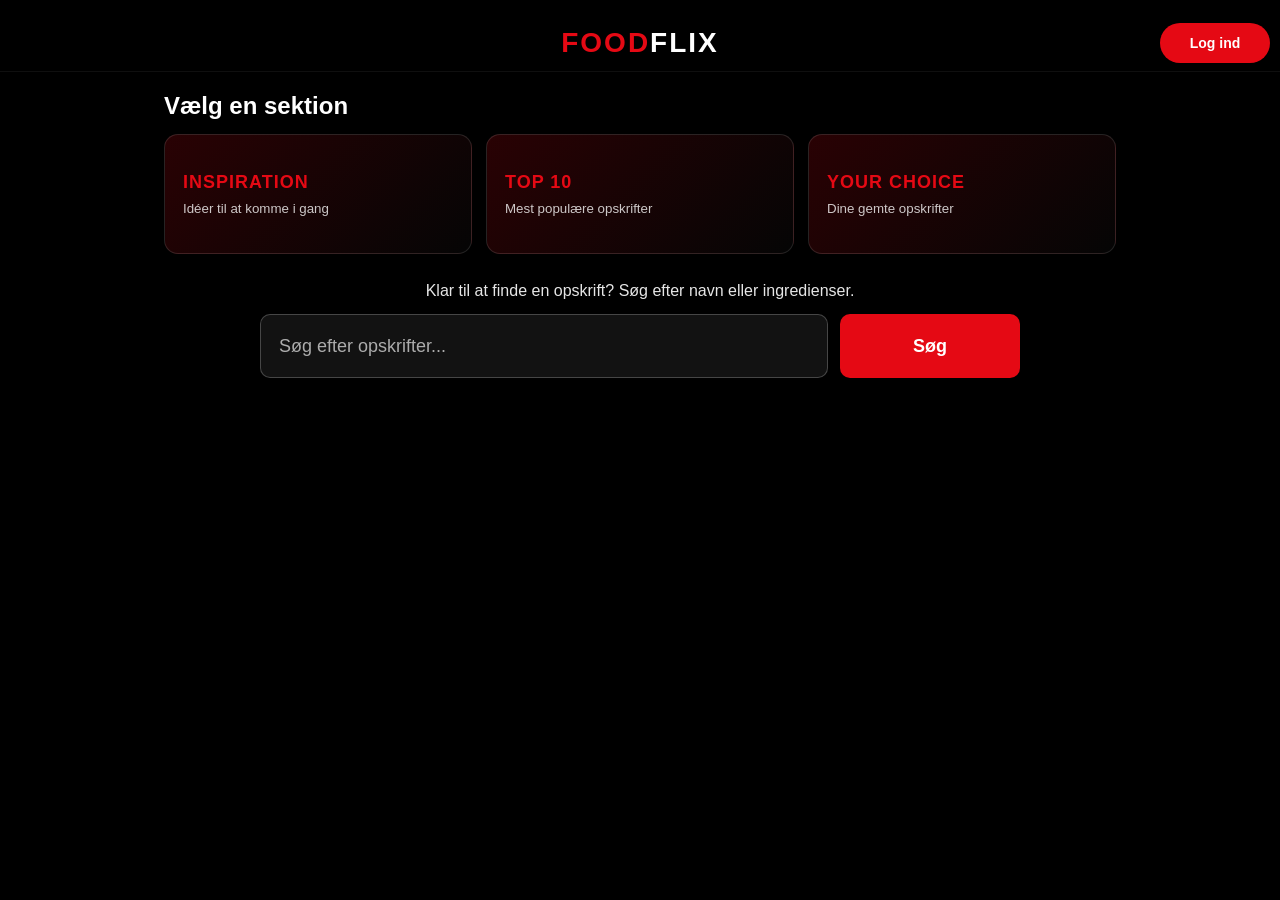
<file: index.html>
<!doctype html>
<html lang="da">
<head>
  <meta charset="utf-8" />
  <meta name="viewport" content="width=device-width,initial-scale=1" />
  <title>FoodFlix</title>
  <link rel="stylesheet" href="css/global.css" />
  <link rel="stylesheet" href="css/frontpage.css" />
</head>
<body>
  <header class="top">
    <div class="topLeft"></div>

    <h1 id="homeLogo" class="logoBtn"> 
      <a href="index.html">
              FOOD<span>FLIX</span>
      </a>
      </h1>

    <nav class="topRight" aria-label="Top menu">
     
      <div class="userWrap">
  <button id="accountBtn" class="topLoginBtn" type="button" aria-label="Log ind">
    Log ind
  </button>
</div>
    </nav>
  </header>

  <main class="wrap">
    <section class="choose" id="choose" aria-labelledby="chooseTitle">
      <h1 class="chooseTitle" id="chooseTitle">Vælg en sektion</h1>

      <nav class="chooseGrid" aria-label="Vælg opskriftssektion">
        <button class="choice" data-page="inspiration" type="button">
          <strong class="choiceTag">INSPIRATION</strong>
          <span class="choiceSub">Idéer til at komme i gang</span>
        </button>

        <button class="choice" data-page="top10" type="button">
          <strong class="choiceTag">TOP 10</strong>
          <span class="choiceSub">Mest populære opskrifter</span>
        </button>

        <button class="choice" data-page="yourchoice" type="button">
          <strong class="choiceTag">YOUR CHOICE</strong>
          <span class="choiceSub">Dine gemte opskrifter</span>
        </button>
      </nav>

      <section class="frontSearchBox" aria-labelledby="frontSearchHeading">
        <h2 id="frontSearchHeading" class="srOnly">Søg efter opskrifter</h2>
        <p class="frontSearchText">
          Klar til at finde en opskrift? Søg efter navn eller ingredienser.
        </p>  

<form class="frontSearchBar" id="frontSearchForm">
  <label for="frontSearch" class="srOnly">Søg efter opskrifter</label>
  <input id="frontSearch" type="text" placeholder="Søg efter opskrifter..." />
  <button id="frontSearchBtn" type="submit">Søg</button>
</form>
      </section>
    </section>

    <section class="section" id="section" hidden aria-labelledby="sectionTitle">
      <header class="sectionHead">
        <h2 id="sectionTitle">—</h2>

        <form class="sectionRight" id="sectionSearchForm">
          <label for="q" class="srOnly">Søg i denne sektion</label>
          <input id="q" class="search" placeholder="Søg i denne sektion..." />
          <button id="clearList" class="btn dark" hidden type="button">Clear</button>
        </form>
      </header>

      <section aria-labelledby="resultsHeading">
        <h3 id="resultsHeading" class="srOnly">Opskrifter</h3>
        <ul id="list" class="vlist"></ul>
        <p id="empty" class="empty" hidden>Ingen opskrifter fundet.</p>
      </section>

      <nav class="backRow" aria-label="Tilbage navigation">
        <button id="backBtn" class="btn dark" type="button">← Tilbage til forsiden</button>
      </nav>
    </section>
  </main>

<section id="userModal" class="modal" aria-hidden="true">
  <div class="backdrop" id="userModalBackdrop" aria-hidden="true"></div>

  <article class="panel userPanel" role="dialog" aria-modal="true" aria-labelledby="userModalTitle">
    <button class="x" id="closeUserModal" type="button" aria-label="Luk">✕</button>

    <h2 id="userModalTitle">Log ind</h2>

    <p id="userStatus" class="userStatus">Ikke logget ind</p>

    <label class="userLabel" for="emailInput">E-mail</label>
    <input id="emailInput" class="userInput" type="email" placeholder="E-mail" />

    <label class="userLabel" for="passwordInput">Adgangskode</label>
    <input id="passwordInput" class="userInput" type="password" placeholder="Adgangskode" />

    <div class="userButtons">
      <button id="createProfileBtn" class="smallActionBtn" type="button">Opret profil</button>
      <button id="loginBtn" class="smallActionBtn redMini" type="button">Log ind</button>
    </div>

    <button id="logoutBtn" class="logoutBtn" type="button">Log ud</button>

    <p id="userMessage" class="userMessage"></p>
  </article>
</section>

  <script src="js/data.js"></script>
  <script src="js/common.js"></script>
  <script src="js/frontpage.js"></script>
</body>
</html>
</file>
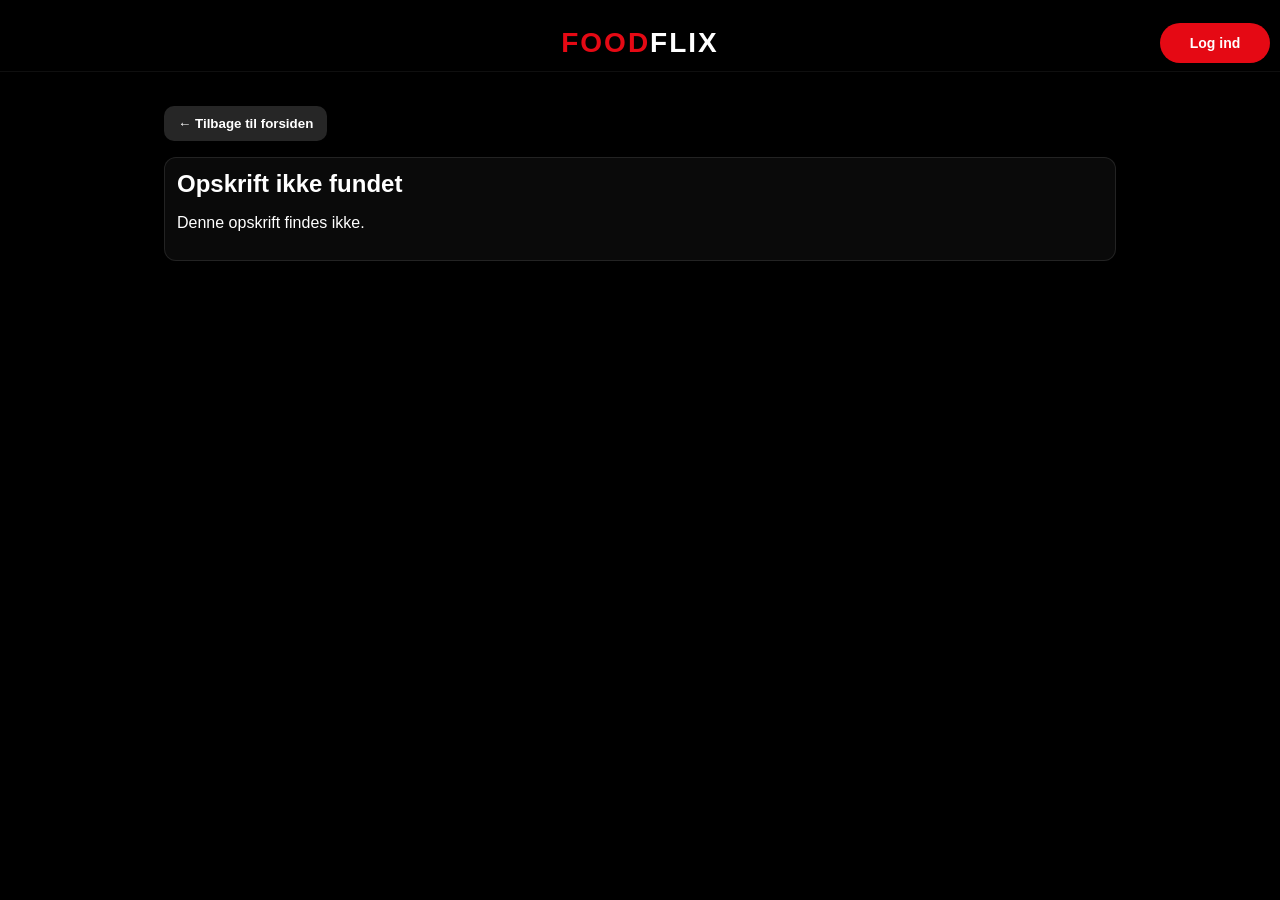
<file: recipe.html>
<!doctype html>
<html lang="da">
<head>
  <meta charset="utf-8" />
  <meta name="viewport" content="width=device-width,initial-scale=1" />
  <title>FoodFlix - Recipe</title>
  <link rel="stylesheet" href="css/global.css" />
  <link rel="stylesheet" href="css/recipe.css" />
</head>
<body>
  <header class="top">
    <div class="topLeft"></div>

    <h1 id="homeLogo" class="logoBtn"> 
      <a href="index.html">
              FOOD<span>FLIX</span>
      </a>
      </h1>

    <nav class="topRight" aria-label="Top menu">

      <div class="userWrap">
  <button id="accountBtn" class="topLoginBtn" type="button" aria-label="Log ind">
    Log ind
  </button>
</div>
      </div>
    </nav>
  </header>

  <main class="wrap recipeWrap">
    <nav class="backRow" aria-label="Tilbage navigation">
<button id="backBtn" class="btn dark" type="button">← Tilbage til opskrifter</button>
    </nav>

    <section id="recipePage" class="recipePage" aria-labelledby="mTitle">
      <header class="mTop">
        <figure id="mPoster" class="mPoster"></figure>

        <section>
          <h1 id="mTitle" class="mTitle">—</h1>

          <ul class="pills" aria-label="Opskriftsinformation">
            <li id="mTime" class="pill">—</li>
            <li id="mDiff" class="pill">—</li>
            <li id="mTags" class="pill">—</li>
          </ul>

          <p id="mDesc" class="mDesc">—</p>

          <nav class="actions" aria-label="Opskriftshandlinger">
            <button id="toggleList" class="btn red" type="button">+ Your Choice</button>
          </nav>
        </section>
      </header>

      <section class="mBottom">
        <article class="box">
          <h2 id="ingredientsTitle">Ingredienser</h2>
          <ul id="mIng"></ul>
        </article>

        <article class="box">
          <h2 id="howToTitle">How to make</h2>
          <ol id="mSteps"></ol>
        </article>

        <article class="card">
        <h1>Rating</h1>
        <br />
        <button onclick="rating(1)" class="star">★</button>
        <button onclick="rating(2)" class="star">★</button>
        <button onclick="rating(3)" class="star">★</button>
        <button onclick="rating(4)" class="star">★</button>
        <button onclick="rating(5)" class="star">★</button>
        <h3 id="output">Rating is: 0/5</h3>
        </article>
      </section>
    </section>

    <section id="missingRecipe" class="box missingRecipe" hidden>
      <h2>Opskrift ikke fundet</h2>
      <p>Denne opskrift findes ikke.</p>
    </section>
  </main>

<section id="userModal" class="modal" aria-hidden="true">
  <div class="backdrop" id="userModalBackdrop" aria-hidden="true"></div>

  <article class="panel userPanel" role="dialog" aria-modal="true" aria-labelledby="userModalTitle">
    <button class="x" id="closeUserModal" type="button" aria-label="Luk">✕</button>

    <h2 id="userModalTitle">Log ind</h2>

    <p id="userStatus" class="userStatus">Ikke logget ind</p>

    <label class="userLabel" for="emailInput">E-mail</label>
    <input id="emailInput" class="userInput" type="email" placeholder="E-mail" />

    <label class="userLabel" for="passwordInput">Adgangskode</label>
    <input id="passwordInput" class="userInput" type="password" placeholder="Adgangskode" />

    <div class="userButtons">
      <button id="createProfileBtn" class="smallActionBtn" type="button">Opret profil</button>
      <button id="loginBtn" class="smallActionBtn redMini" type="button">Log ind</button>
    </div>

    <button id="logoutBtn" class="logoutBtn" type="button">Log ud</button>

    <p id="userMessage" class="userMessage"></p>
  </article>
</section>


  <script src="js/data.js"></script>
  <script src="js/common.js"></script>
  <script src="js/recipe.js"></script>
</body>
</html>
</file>
<file: css/global.css>
:root{
  --bg:#000;
  --panel:#141414;
  --text:#fff;
  --muted:#b3b3b3;
  --red:#e50914;
  --r:14px;
}

*{box-sizing:border-box}

body{
  margin:0;
  font-family: Arial, Helvetica, sans-serif;
  background: var(--bg);
  color: var(--text);
}

.srOnly{
  position:absolute;
  width:1px;
  height:1px;
  padding:0;
  margin:-1px;
  overflow:hidden;
  clip:rect(0,0,0,0);
  white-space:nowrap;
  border:0;
}

.wrap{
  max-width: 980px;
  margin: 0 auto;
  padding: 12px 14px 60px;
}

/* Top bar */
.top{
  height:72px;
  display:grid;
  grid-template-columns: 1fr auto 1fr;
  align-items:center;
  padding: 0 10px;
  background:#000;
  border-bottom: 1px solid rgba(255,255,255,.06);
}

.topLeft{
  width:44px;
  height:44px;
}

.topRight{
  display:flex;
  justify-content:flex-end;
  align-items:flex-start;
  gap:8px;
  position:relative;
}

.logoBtn{
  background:none;
  border:none;
  text-align:center;
  font-weight:900;
  letter-spacing:2px;
  color:var(--red);
  font-size:28px;
  cursor:pointer;
  justify-self:center;
  border-radius:10px;
  padding:8px 14px;
}

.logoBtn a {
  color: var(--red);
  text-decoration: none;
  display: inline-block; /* så padding virker som før */
}

.logoBtn:hover{
  background: rgba(255,255,255,.08);
}

.logoBtn span{
  color:#fff;
}

/* Language + user */
.topLoginBtn{
  min-width:110px;
  height:40px;
  border:0;
  border-radius:999px;
  background: var(--red);
  color:#fff;
  cursor:pointer;
  padding: 0 16px;
  font-weight:800;
  font-size:14px;
}

.topLoginBtn:hover{
  background:#f6121d;
}

.userStatus{
  margin: 4px 4px 10px;
  color: rgba(255,255,255,.85);
  font-size: 14px;
  font-weight: 700;
}

.userLabel{
  display:block;
  margin: 8px 4px 4px;
  font-size: 13px;
  color: rgba(255,255,255,.78);
}

.userInput{
  width:100%;
  padding:10px 12px;
  border:1px solid rgba(255,255,255,.16);
  border-radius:8px;
  background:#1a1a1a;
  color:#fff;
  outline:none;
}

.userButtons{
  display:grid;
  grid-template-columns: 1fr 1fr;
  gap:8px;
  margin-top:10px;
}

.smallActionBtn{
  border:0;
  border-radius:8px;
  background: rgba(255,255,255,.10);
  color:#fff;
  padding:10px 12px;
  cursor:pointer;
  font-weight:700;
}

.smallActionBtn:hover{
  background: rgba(255,255,255,.16);
}

.redMini{
  background: var(--red);
}

.redMini:hover{
  background:#f6121d;
}

.logoutBtn{
  width:100%;
  margin-top:10px;
  border:0;
  border-radius:8px;
  background: rgba(109,109,110,.35);
  color:#fff;
  padding:10px 12px;
  cursor:pointer;
  font-weight:700;
}

.logoutBtn:hover{
  background: rgba(109,109,110,.55);
}

.userMessage{
  margin: 10px 4px 4px;
  color: rgba(255,255,255,.8);
  font-size: 13px;
  min-height: 18px;
}

/* Shared UI */
.btn{
  border:0;
  border-radius: 10px;
  padding: 10px 14px;
  cursor:pointer;
  font-weight:800;
}

.red{
  background: var(--red);
  color:#fff;
}

.dark{
  background: rgba(109,109,110,.35);
  color:#fff;
}

.dark:hover{
  background: rgba(109,109,110,.55);
}

.backRow{
  margin-top: 16px;
  display:flex;
  justify-content:flex-start;
}

.box{
  border:1px solid rgba(255,255,255,.10);
  background: rgba(255,255,255,.04);
  border-radius: 12px;
  padding: 12px;
}

.box h2,
.box h4{
  margin:0 0 8px;
}

.pills{
  display:flex;
  gap:8px;
  flex-wrap:wrap;
  margin:0 0 10px;
  padding:0;
  list-style:none;
}

.pill{
  border:1px solid rgba(255,255,255,.18);
  padding:6px 10px;
  border-radius:999px;
  font-size:12px;
  color:#fff;
  background: rgba(255,255,255,.06);
}

.actions{
  display:flex;
  gap:10px;
  flex-wrap:wrap;
}

.stars{
  display:flex;
  gap:8px;
  flex-wrap:wrap;
}

.star{
  width:42px;
  height:42px;
  border-radius:10px;
  border:1px solid rgba(255,255,255,.18);
  background: rgba(0,0,0,.35);
  color:#fff;
  font-size:18px;
  cursor:pointer;
}

.star.one,
.star.two,
.star.three,
.star.four,
.star.five{
  background: var(--red);
  border-color: rgba(229,9,20,.9);
}

.note{
  margin-top:8px;
  color: rgba(255,255,255,.75);
  font-size:13px;
}

@media (max-width: 900px){
  .flagBtn{
    width:46px;
  }

  .topLoginBtn{
    min-width:90px;
    padding: 0 14px;
    font-size:13px;
  }
}

.userPanel{
  max-width: 420px;
  margin-top: 100px;
}

.modal{
  position: fixed;
  inset: 0;
  display: none;
  z-index: 1000;
}

.modal.show{
  display: block;
}

.backdrop{
  position: absolute;
  inset: 0;
  background: rgba(0,0,0,.78);
}

.panel{
  position: relative;
  width: min(820px, calc(100% - 28px));
  margin: 70px auto;
  background: var(--panel);
  border-radius: 16px;
  padding: 14px;
  border: 1px solid rgba(255,255,255,.10);
  z-index: 1001;
}

.userPanel{
  width: min(420px, calc(100% - 28px));
  margin: 100px auto;
}

.x{
  position:absolute;
  top:10px;
  right:10px;
  width:40px;
  height:40px;
  border-radius:999px;
  border:1px solid rgba(255,255,255,.18);
  background: rgba(0,0,0,.35);
  color:#fff;
  cursor:pointer;
  font-size:18px;
}
</file>
<file: css/frontpage.css>
.chooseTitle{
  margin: 8px 0 14px;
  font-size: 24px;
}

.chooseGrid{
  display:grid;
  grid-template-columns: repeat(3, 1fr);
  gap:14px;
  padding:0;
  margin:0;
}

.choice{
  border: 1px solid rgba(255,255,255,.12);
  background: linear-gradient(135deg, rgba(229,9,20,.18), rgba(255,255,255,.02));
  border-radius: var(--r);
  padding: 18px;
  color:#fff;
  cursor:pointer;
  text-align:left;
  transition: transform .12s ease, border-color .12s ease;
  min-height: 120px;
}

.choice:hover{
  transform: scale(1.02);
  border-color: rgba(229,9,20,.5);
}

.choiceTag{
  display:block;
  font-weight:900;
  letter-spacing:1px;
  color: var(--red);
  font-size: 18px;
}

.choiceSub{
  display:block;
  margin-top:8px;
  color: rgba(255,255,255,.78);
}

/* Search bar */
.frontSearchBox{
  margin-top: 28px;
  display: flex;
  flex-direction: column;
  align-items: center;
}

.frontSearchText{
  margin: 0 0 14px;
  color: rgba(255,255,255,.9);
  font-size: 16px;
  text-align: center;
}

.frontSearchBar{
  display: grid;
  grid-template-columns: 1fr 180px;
  gap: 12px;
  width: 100%;
  max-width: 760px;
}

.frontSearchBar input{
  height: 64px;
  padding: 0 18px;
  border-radius: 10px;
  border: 1px solid rgba(255,255,255,.22);
  background: rgba(20,20,20,.95);
  color: white;
  font-size: 18px;
  outline: none;
}

.frontSearchBar input::placeholder{
  color: rgba(255,255,255,.65);
}

.frontSearchBar button{
  height: 64px;
  border: 0;
  border-radius: 10px;
  background: #e50914;
  color: white;
  font-size: 18px;
  font-weight: 800;
  cursor: pointer;
}

.frontSearchBar button:hover{
  background: #f6121d;
}

/* Section */
.sectionHead{
  display:flex;
  align-items:center;
  justify-content:space-between;
  gap:12px;
  margin-top: 6px;
}

.sectionHead h2{
  margin:0;
  font-size: 22px;
}

.sectionRight{
  display:flex;
  gap:10px;
  align-items:center;
}

.search{
  width: 220px;
  padding: 9px 10px;
  border: 1px solid rgba(255,255,255,.18);
  background: rgba(0,0,0,.4);
  color: var(--text);
  outline:none;
  border-radius: 8px;
}

/* Recipe list */
.vlist{
  display: grid;
  grid-template-columns: repeat(4, 1fr);
  gap: 18px;
  margin: 18px 0 0;
  padding: 0;
  list-style: none;
}

.item{
  display: flex;
  flex-direction: column;
  gap: 10px;
  cursor: pointer;
}

.item:hover{
  transform: scale(1.02);
}

.poster{
  width: 100%;
  aspect-ratio: 3 / 4;
  border-radius: 12px;
  overflow: hidden;
  border: 1px solid rgba(255,255,255,.10);
  background: rgba(255,255,255,.03);
}

.cardImage{
  width: 100%;
  height: 100%;
  object-fit: cover;
  display: block;
}

.itTitle{
  margin: 0;
  font-weight: 800;
  font-size: 15px;
  line-height: 1.3;
  color: #fff;
}

.itMeta,

.itTitle{
  font-weight:800;
  margin-bottom:6px;
}

.itMeta{
  color: rgba(255,255,255,.75);
  font-size: 13px;
}

.itRate{
  color: rgba(255,255,255,.85);
  font-size: 13px;
  padding-right: 6px;
}

.empty{
  color: rgba(255,255,255,.75);
  margin: 10px 0 0;
}

@media (max-width: 900px){
  .chooseGrid{
    grid-template-columns: 1fr;
  }

  .frontSearchBar{
    grid-template-columns: 1fr;
  }

  .search{
    display:none;
  }
}

.cardImage{
  width:100%;
  height:100%;
  object-fit:cover;
  display:block;
  border-radius:12px;
}
</file>
<file: css/recipe.css>
.recipeWrap{
  padding-top: 18px;
}

.recipePage{
  margin-top: 12px;
}

.mTop{
  display:grid;
  grid-template-columns: 220px 1fr;
  gap:14px;
}

.mPoster{
  height:220px;
  border-radius: 16px;
  border: 1px solid rgba(255,255,255,.10);
  background: linear-gradient(135deg, rgba(229,9,20,.75), rgba(0,0,0,.35));
  margin:0;
}

.mTitle{
  margin:0 0 6px;
  font-size:26px;
}

.mDesc{
  margin:0 0 10px;
  color: rgba(255,255,255,.80);
  line-height:1.5;
}

.mBottom{
  margin-top:14px;
  display:grid;
  grid-template-columns: 1fr 1fr 0.9fr;
  gap:14px;
}

#mSteps{
  margin:0;
  padding-left: 20px;
  color: rgba(255,255,255,.85);
  line-height:1.7;
}

#mIng{
  margin:0;
  padding-left: 18px;
  color: rgba(255,255,255,.85);
  line-height:1.6;
}

.box ul{
  margin:0;
  padding-left: 18px;
  color: rgba(255,255,255,.85);
  line-height:1.6;
}

.missingRecipe{
  margin-top: 16px;
}

@media (max-width: 900px){
  .mTop{
    grid-template-columns: 1fr;
  }

  .mBottom{
    grid-template-columns: 1fr;
  }
}

.recipeImage{
  width:100%;
  height:100%;
  object-fit:cover;
  display:block;
  border-radius:16px;
}
</file>
